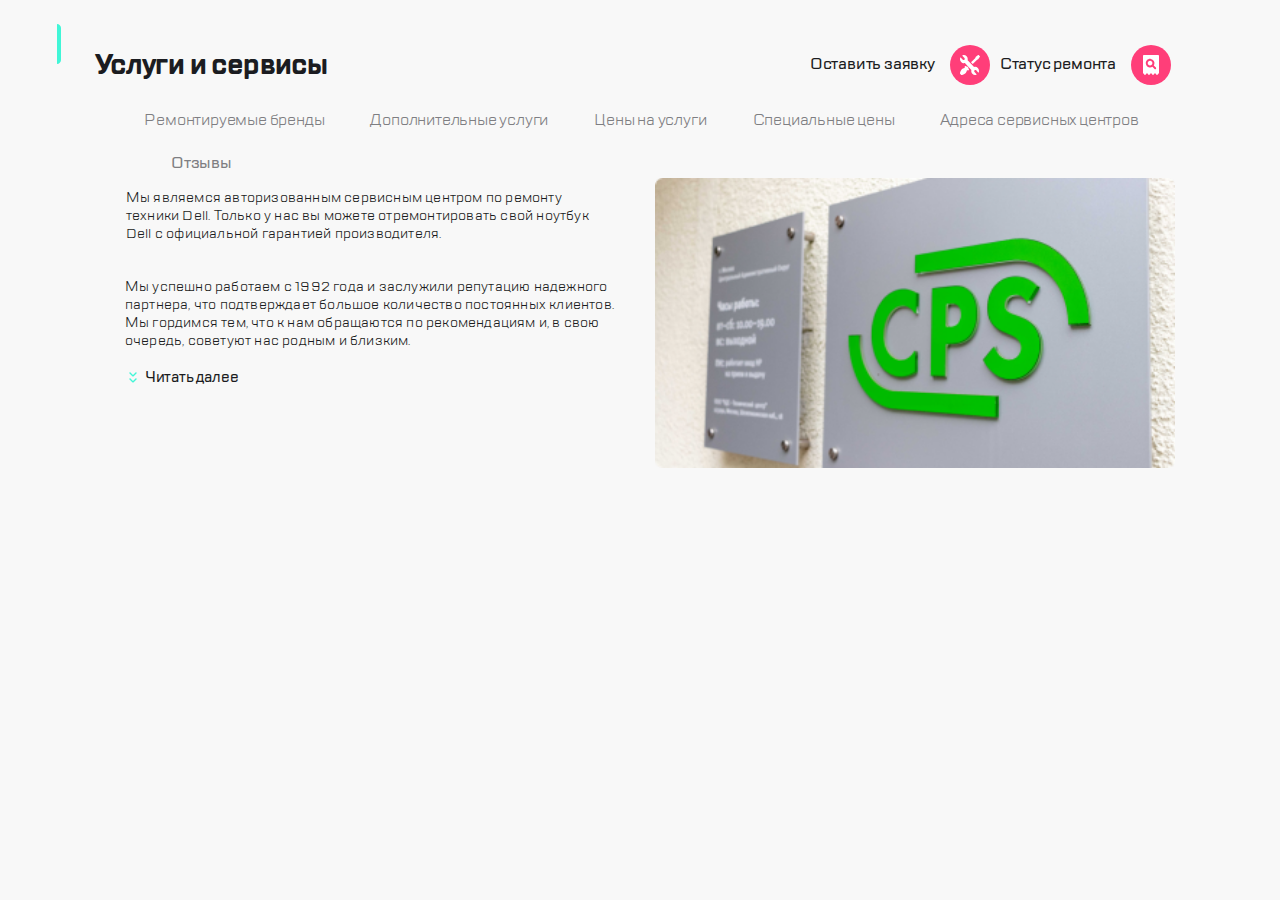
<file: index.html>
<!DOCTYPE html>
<html lang="en">

<head>
    <link rel="stylesheet" href="style/style.css" />
    <meta charset="UTF-8" />
    <meta name="viewport" content="width=device-width, initial-scale=1.0" />
    <title>CPS</title>
</head>

<body>
    <div class="section-container">
        <div class="main-container">
            <!-- Шапка сайта -->
            <header class="header">
                <!-- Контейнер для элементов внутри шапки сайта -->
                <div class="header-container">
                    <!-- Кнопка 1 -->
                    <button type="button" class="button button--btn-size-s button--item1 btn-reset">
                        <img src="../assets/img/burger.png" alt="Описание изображения">
                    </button>
                    <!-- Логотип внутри шапки сайта -->
                    <svg class="header-container__logo" xmlns="http://www.w3.org/2000/svg" width="98" height="52"
                        viewBox="0 0 98 52" fill="none">
                        <path fill-rule="evenodd" clip-rule="evenodd"
                            d="M36.5703 0.592529C36.018 0.592529 35.5703 1.04024 35.5703 1.59253V5.86748C35.5703 6.41977 36.018 6.86748 36.5703 6.86748H72.8973C83.0242 6.86748 90.9777 14.6641 90.9777 24.757C90.9777 25.0425 91.2092 25.274 91.4948 25.274H96.757C97.0425 25.274 97.274 25.0425 97.274 24.757C97.274 11.2677 86.432 0.592529 72.8973 0.592529H36.5703Z"
                            fill="#6B7B84" stroke="#80949F" stroke-width="0.5" />
                        <path fill-rule="evenodd" clip-rule="evenodd"
                            d="M7.10682 25.7122C7.10682 25.4702 6.91059 25.2739 6.66853 25.2739H1.16436C0.922303 25.2739 0.726074 25.4702 0.726074 25.7122C0.726074 39.3616 10.9493 50.6311 24.1687 51.3686L66.5104 51.4064C67.063 51.4069 67.5113 50.959 67.5113 50.4064V45.8267C67.5113 45.2745 67.0635 44.8267 66.5113 44.8267H25.6265C15.3903 44.7984 7.10682 36.283 7.10682 25.7122Z"
                            fill="#6B7B84" stroke="#80949F" stroke-width="0.5" />
                        <path fill-rule="evenodd" clip-rule="evenodd"
                            d="M28.1415 39.7924C30.8803 39.7924 33.1616 39.2603 35.4149 38.1655L35.5704 38.0199V30.1855L34.7273 31.2649C33.1049 33.0378 30.9259 34.0137 28.4608 34.0137C23.8692 34.0137 19.2575 31.0459 19.2575 25.3738C19.2575 21.0874 22.4381 16.532 28.2993 16.532C29.4688 16.532 32.313 16.8085 34.7232 19.368L35.5704 20.4117V12.6127L35.4218 12.4653C33.1258 11.3147 30.7843 10.7554 28.1137 10.7554C23.5467 10.7554 19.9821 11.9577 17.1438 14.4289C15.3435 15.9777 12.3408 19.4485 12.3408 25.2923C12.3408 29.6131 13.8793 32.9875 17.1669 35.9144C20.2252 38.5962 23.6163 39.7924 28.1415 39.7924Z"
                            fill="#6B7B84" />
                        <path
                            d="M28.1415 39.7924C30.8803 39.7924 33.1616 39.2603 35.4149 38.1655L35.5704 38.0199V30.1855L34.7273 31.2649C33.1049 33.0378 30.9259 34.0137 28.4608 34.0137C23.8692 34.0137 19.2575 31.0459 19.2575 25.3738C19.2575 21.0874 22.4381 16.532 28.2993 16.532C29.4688 16.532 32.313 16.8085 34.7232 19.368L35.5704 20.4117V12.6127L35.4218 12.4653C33.1258 11.3147 30.7843 10.7554 28.1137 10.7554C23.5467 10.7554 19.9821 11.9577 17.1438 14.4289C15.3435 15.9777 12.3408 19.4485 12.3408 25.2923C12.3408 29.6131 13.8793 32.9875 17.1669 35.9144C20.2252 38.5962 23.6163 39.7924 28.1415 39.7924"
                            stroke="#80949F" stroke-width="0.5" />
                        <path fill-rule="evenodd" clip-rule="evenodd"
                            d="M47.9111 17.2888H49.2755C50.5269 17.2888 51.9533 17.3571 53.0328 18.093C53.56 18.4695 54.4445 19.3412 54.4445 20.9246C54.4445 22.0946 53.9274 23.1437 53.0734 23.7984C51.9783 24.5932 50.6768 24.5476 49.6309 24.5476H47.9111V17.2888ZM50.977 29.8179C54.2084 29.8179 56.7377 28.8858 58.4943 27.1298C60.655 24.9735 60.9779 22.0073 60.9779 20.4435C60.9779 18.7703 60.5813 15.5066 57.9212 13.1435C55.7407 11.2328 53.4142 10.7554 50.1324 10.7554H41.3779V39.7924H48.0365V29.8179H50.977Z"
                            fill="#6B7B84" />
                        <path
                            d="M47.9111 17.2888V17.0388H47.6611V17.2888H47.9111ZM53.0328 18.093L53.1782 17.8895L53.1736 17.8864L53.0328 18.093ZM53.0734 23.7984L53.2203 24.0007L53.2254 23.9968L53.0734 23.7984ZM47.9111 24.5476H47.6611V24.7976H47.9111V24.5476ZM58.4943 27.1298L58.3177 26.9529L58.3175 26.953L58.4943 27.1298ZM57.9212 13.1435L58.0872 12.9566L58.086 12.9555L57.9212 13.1435ZM41.3779 10.7554V10.5054H41.1279V10.7554H41.3779ZM41.3779 39.7924H41.1279V40.0424H41.3779V39.7924ZM48.0365 39.7924V40.0424H48.2865V39.7924H48.0365ZM48.0365 29.8179V29.5679H47.7865V29.8179H48.0365ZM47.9111 17.5388H49.2755V17.0388H47.9111V17.5388ZM49.2755 17.5388C50.5326 17.5388 51.8839 17.6123 52.892 18.2995L53.1736 17.8864C52.0227 17.1019 50.5212 17.0388 49.2755 17.0388V17.5388ZM52.8875 18.2964C53.3751 18.6447 54.1945 19.4495 54.1945 20.9246H54.6945C54.6945 19.233 53.7448 18.2943 53.1782 17.8895L52.8875 18.2964ZM54.1945 20.9246C54.1945 22.0205 53.7107 22.9948 52.9213 23.5999L53.2254 23.9968C54.1441 23.2926 54.6945 22.1687 54.6945 20.9246H54.1945ZM52.9265 23.596C51.9091 24.3345 50.6971 24.2976 49.6309 24.2976V24.7976C50.6564 24.7976 52.0475 24.8519 53.2202 24.0007L52.9265 23.596ZM49.6309 24.2976H47.9111V24.7976H49.6309V24.2976ZM48.1611 24.5476V17.2888H47.6611V24.5476H48.1611ZM50.977 30.0679C54.2568 30.0679 56.8563 29.1207 58.671 27.3066L58.3175 26.953C56.6191 28.6509 54.1599 29.5679 50.977 29.5679V30.0679ZM58.6709 27.3068C60.9029 25.0793 61.2279 22.0287 61.2279 20.4435H60.7279C60.7279 21.9859 60.407 24.8678 58.3177 26.9529L58.6709 27.3068ZM61.2279 20.4435C61.2279 18.7422 60.8263 15.3898 58.0872 12.9566L57.7552 13.3304C60.3363 15.6233 60.7279 18.7983 60.7279 20.4435H61.2279ZM58.086 12.9555C55.84 10.9874 53.4417 10.5054 50.1324 10.5054V11.0054C53.3867 11.0054 55.6415 11.4782 57.7564 13.3315L58.086 12.9555ZM50.1324 10.5054H41.3779V11.0054H50.1324V10.5054ZM41.1279 10.7554V39.7924H41.6279V10.7554H41.1279ZM41.3779 40.0424H48.0365V39.5424H41.3779V40.0424ZM48.2865 39.7924V29.8179H47.7865V39.7924H48.2865ZM48.0365 30.0679H50.977V29.5679H48.0365V30.0679Z"
                            fill="#80949F" />
                        <path fill-rule="evenodd" clip-rule="evenodd"
                            d="M80.953 24.4687C79.5053 23.1861 77.4846 22.4425 75.1911 21.6713C73.5569 21.1027 72.6565 20.7894 72.0562 20.2421C71.5824 19.8399 71.3712 19.4033 71.3712 18.8262C71.3712 17.5622 72.2301 16.2113 74.6414 16.2113C76.2801 16.2113 77.6521 16.912 78.7197 18.293L79.1435 18.8414L82.6597 14.3656L82.3392 14.0445C80.1886 11.8924 77.3548 10.7554 74.1439 10.7554C67.6657 10.7554 64.7658 14.9699 64.7658 19.1468C64.7658 21.3882 65.5651 23.196 67.1367 24.5175C68.5437 25.7234 70.2595 26.3991 71.9054 26.9507L72.0914 27.0123C73.553 27.4954 75.0646 27.9954 75.9674 28.8034C76.5955 29.3805 76.8754 30.0076 76.8754 30.8367C76.8754 32.7368 75.379 34.0137 73.152 34.0137C71.3916 34.0137 69.0735 33.1508 67.8471 30.7296L67.5263 30.0953L63.1558 34.1411L63.4135 34.5056C64.8079 36.4801 67.9545 39.7924 73.3594 39.7924C79.3191 39.7924 83.4817 35.9608 83.4817 30.4751C83.4817 27.3374 82.1051 25.4752 80.953 24.4687Z"
                            fill="#6B7B84" />
                        <path
                            d="M80.953 24.4687C79.5053 23.1861 77.4846 22.4425 75.1911 21.6713C73.5569 21.1027 72.6565 20.7894 72.0562 20.2421C71.5824 19.8399 71.3712 19.4033 71.3712 18.8262C71.3712 17.5622 72.2301 16.2113 74.6414 16.2113C76.2801 16.2113 77.6521 16.912 78.7197 18.293L79.1435 18.8414L82.6597 14.3656L82.3392 14.0445C80.1886 11.8924 77.3548 10.7554 74.1439 10.7554C67.6657 10.7554 64.7658 14.9699 64.7658 19.1468C64.7658 21.3882 65.5651 23.196 67.1367 24.5175C68.5437 25.7234 70.2595 26.3991 71.9054 26.9507L72.0914 27.0123C73.553 27.4954 75.0646 27.9954 75.9674 28.8034C76.5955 29.3805 76.8754 30.0076 76.8754 30.8367C76.8754 32.7368 75.379 34.0137 73.152 34.0137C71.3916 34.0137 69.0735 33.1508 67.8471 30.7296L67.5263 30.0953L63.1558 34.1411L63.4135 34.5056C64.8079 36.4801 67.9545 39.7924 73.3594 39.7924C79.3191 39.7924 83.4817 35.9608 83.4817 30.4751C83.4817 27.3374 82.1051 25.4752 80.953 24.4687"
                            stroke="#80949F" stroke-width="0.5" />
                    </svg>
                    <!-- Вертикальная черта -->
                    <svg class="header-container__item with-background" width="2" height="32" viewBox="0 0 2 32"
                        fill="none" xmlns="http://www.w3.org/2000/svg">
                        <rect class="custom-background" width="2" height="32" rx="1" fill="#EAEAEA" />
                    </svg>
                </div>
                <!-- Кнопка 5 -->
                <button type="button" class="button button--btn-size-s button--item5  btn-reset">
                    <img src="../assets/img/repair.png" alt="Описание изображения">
                </button>
                <!-- Кнопка 6 -->
                <button type="button" class="button button--btn-size-s button--item6  btn-reset">
                    <img src="../assets/img/checkstatus.png" alt="Описание изображения">
                </button>
                <!-- Кнопка 2 -->
                <button type="button" class="button button--btn-size-s button--item2 button--btn-768 btn-reset">
                    <img src="../assets/img/call.png" alt="Описание изображения">
                </button>
                <!-- Кнопка 3 -->
                <button type="button" class="button button--btn-size-s button--item3 button--btn-768 btn-reset">
                    <img src="../assets/img/chat.png" alt="Описание изображения">
                </button>
                <!-- Кнопка 4 -->
                <button type="button" class="button button--btn-size-s button--item4 button--btn-768 btn-reset">
                    <img src="../assets/img/profile.png" alt="Описание изображения">
                </button>

        </div>
    </div>
    </div>
    <div class="container-1120-header">
        <svg class="active-field active-field--position-r" xmlns="http://www.w3.org/2000/svg" width="4" height="40"
            viewBox="0 0 4 40" fill="none">
            <path fill-rule="evenodd" clip-rule="evenodd"
                d="M4 4C4 1.79086 2.20914 0 0 0V40C2.20914 40 4 38.2091 4 36V4Z" fill="#41F6D7" />
        </svg>
        <h1 class="main-title main-title--size-s">Услуги и&nbsp;сервисы</h1>
        <div class="header-btn-container-1120 header-btn-container-1120--display-f">
            <h2 class="second-title second-title--position-r">
                Оставить заявку
            </h2>
            <button type="button" class="button button--btn-display-1120 btn-reset">
                <svg xmlns="http://www.w3.org/2000/svg" width="40" height="40" viewBox="0 0 40 40" fill="none">
                    <rect width="40" height="40" rx="20" fill="#FF3E79" />
                    <path
                        d="M18.2581 23.4583L18.6668 23.0494L16.95 21.3322L16.5412 21.7411L16.3368 21.5367C16.0098 21.1687 15.6828 20.9643 15.3558 21.0052C15.1105 21.0052 14.9061 21.1687 14.7426 21.414C14.4973 21.8229 14.62 22.2726 14.6608 22.5588C14.6608 22.6406 14.7017 22.6815 14.7017 22.7632C14.7017 22.8859 14.7017 23.0494 14.4156 23.0903C14.0068 23.213 13.4754 23.3356 12.944 23.6218C12.2082 24.0307 11.7176 24.3987 11.4315 24.7666C9.91902 26.7291 10.0008 28.4055 10.0008 28.4872C10.0008 28.6099 10.0417 28.6917 10.1234 28.7325L11.2271 29.8773C11.3089 29.9591 11.3906 30 11.4724 30C11.4724 30 11.5133 30 11.595 30C12.0038 30 13.4754 29.9182 15.1922 28.569C15.5601 28.2828 15.928 27.7922 16.3368 27.0562C16.623 26.5656 16.7865 26.0341 16.8682 25.5844C16.95 25.2982 17.0726 25.2982 17.1953 25.2982C17.2361 25.2982 17.3179 25.339 17.3996 25.339C17.5631 25.3799 17.7267 25.4208 17.931 25.4208C18.1354 25.4208 18.3398 25.3799 18.5442 25.2573C18.7895 25.0937 18.953 24.8893 18.9939 24.644C19.0347 24.3169 18.8712 23.9898 18.5033 23.7036L18.2581 23.4583Z"
                        fill="white" />
                    <path
                        d="M26.884 14.8784L28.0188 14.326C28.0609 14.2835 28.1449 14.241 28.1869 14.1986L29.9101 11.8616C30.0362 11.6916 30.0362 11.4367 29.8681 11.3092L28.6913 10.1195C28.5652 9.99199 28.313 9.9495 28.1449 10.077L25.8333 11.8191C25.7913 11.8616 25.7493 11.9041 25.7072 11.989L25.1609 13.1363L21 17.2154L22.7652 19L26.884 14.8784Z"
                        fill="white" />
                    <path
                        d="M27.8527 23.0448C26.8636 22.0036 25.4393 21.6288 24.0941 22.0036L17.6453 15.1733C17.7244 14.7985 17.764 14.4653 17.764 14.0905C17.764 13.0493 17.3683 12.0081 16.6166 11.2167C15.588 10.0923 14.045 9.71742 12.6207 10.2172C12.5416 10.2588 12.4229 10.3838 12.3833 10.5504C12.3833 10.6753 12.4229 10.8003 12.502 10.9252L14.4406 12.966C14.8758 13.4241 14.8758 14.2154 14.4406 14.6735C14.0054 15.1317 13.2537 15.1317 12.8185 14.6735L10.8799 12.6328C10.7612 12.5495 10.6425 12.5078 10.4843 12.5495C10.3656 12.5495 10.2469 12.6744 10.2073 12.7994C9.73256 14.2571 10.0886 15.8813 11.1173 16.9642C11.8294 17.7555 12.8581 18.172 13.8867 18.172C14.2032 18.172 14.5593 18.1303 14.8758 18.047L21.3642 24.8773C21.0082 26.2933 21.4038 27.7927 22.3533 28.8339C23.105 29.6252 24.0546 30 25.0832 30C25.5184 30 25.914 29.9167 26.3492 29.7918C26.4679 29.7501 26.5866 29.6252 26.6262 29.5002C26.6658 29.3753 26.6262 29.2087 26.5075 29.1254L24.5689 27.0846C24.3711 26.8764 24.2128 26.5432 24.2128 26.21C24.2128 25.8768 24.3315 25.5853 24.5689 25.3354C24.8063 25.0855 25.0832 24.9606 25.3997 24.9606C25.7162 24.9606 25.9932 25.0855 26.2306 25.3354L28.1692 27.3762C28.2879 27.4595 28.4065 27.5011 28.5252 27.5011C28.6439 27.4595 28.7626 27.3762 28.8022 27.2512C28.9209 26.8348 29 26.3766 29 25.9185C29 24.8356 28.6044 23.7944 27.8527 23.0448Z"
                        fill="white" />
                </svg>
            </button>
            <h2 class="second-title second-title--position-r">
                Статус ремонта
            </h2>
            <button type="button" class="button button--btn-display-1120 btn-reset">
                <svg xmlns="http://www.w3.org/2000/svg" width="40" height="40" viewBox="0 0 40 40" fill="none">
                    <rect width="40" height="40" rx="20" fill="#FF3E79" />
                    <path fill-rule="evenodd" clip-rule="evenodd"
                        d="M12 11C12 10.4477 12.4477 10 13 10H27C27.5523 10 28 10.4477 28 11V28.5C27.1716 28.5 26.5001 29.1715 26.5 29.9999H25.5C25.4999 29.1715 24.8284 28.5 24 28.5C23.1716 28.5 22.5001 29.1715 22.5 29.9999H21.5C21.4999 29.1715 20.8284 28.5 20 28.5C19.1716 28.5 18.5001 29.1715 18.5 29.9999H17.5C17.4999 29.1715 16.8284 28.5 16 28.5C15.1716 28.5 14.5001 29.1715 14.5 29.9999H13.5C13.4999 29.1715 12.8284 28.5 12 28.5V11ZM21.4164 21.7884C20.5536 22.3444 19.4704 22.5936 18.3296 22.3827C16.5275 22.0472 15.0896 20.5327 14.8595 18.7114C14.4952 15.8261 16.9493 13.4201 19.8538 13.8802C21.656 14.1678 23.1035 15.644 23.4007 17.4365C23.5828 18.5485 23.324 19.5741 22.7872 20.4273L24.8961 22.5265C25.2699 22.9004 25.2699 23.5138 24.8961 23.8877C24.5126 24.2711 23.8991 24.2711 23.5253 23.8973L21.4164 21.7884ZM16.7059 18.0588C16.7059 16.76 17.76 15.7059 19.0588 15.7059C20.3576 15.7059 21.4118 16.76 21.4118 18.0588C21.4118 19.3576 20.3576 20.4118 19.0588 20.4118C17.76 20.4118 16.7059 19.3576 16.7059 18.0588Z"
                        fill="white" />
                </svg>
            </button>
        </div>
    </div>
    </header>
    <nav class="main-nav">
        <ul class="main-nav__list main-nav__list--display-f">
            <li class="main-nav__list-item">
                <a class="main-nav__link main-nav__link--indent" href="#">
                    Ремонтируемые бренды</a>
            </li>
            <li class="main-nav__list-item">
                <a class="main-nav__link main-nav__link--indent" href="#">
                    Дополнительные услуги</a>
            </li>
            <li class="main-nav__list-item">
                <a class="main-nav__link main-nav__link--indent" href="#">
                    Цены на&nbsp;услуги</a>
            </li>
            <li class="main-nav__list-item">
                <a class="main-nav__link main-nav__link--indent" href="#">Специальные цены</a>
            </li>
            <li class="main-nav__list-item">
                <a class="main-nav__link main-nav__link--indent" href="#">Адреса сервисных центров</a>
            </li>
        </ul>
        <button type="button" class="review-button button--display-n btn-reset ">
            Отзывы
        </button>
    </nav>
    <section class="main-section">
        <div class="section-container-paragraph">
            <p class="main-section__paragraph main-section__paragraph--size-s">
                Мы&nbsp;являемся авторизованным сервисным центром по&nbsp;ремонту
                техники Dell. Только у&nbsp;нас вы&nbsp;можете отремонтировать свой
                ноутбук Dell с&nbsp;официальной гарантией производителя.
            </p>
            <p class="main-section__paragraph main-section__paragraph--size-l">
                Мы&nbsp;успешно работаем с&nbsp;1992 года и&nbsp;заслужили репутацию
                надежного партнера, что подтверждает большое количество постоянных
                клиентов. Мы&nbsp;гордимся тем, что к&nbsp;нам обращаются
                по&nbsp;рекомендациям&nbsp;и, в&nbsp;свою очередь, советуют нас
                родным и&nbsp;близким.
            </p>
            <button type="button"
                class="main-section__btn main-section__btn--border-n main-section__btn--text-f btn-reset">
                <svg width="24" height="24" viewBox="0 0 24 24" fill="none" xmlns="http://www.w3.org/2000/svg">
                    <path fill-rule="evenodd" clip-rule="evenodd"
                        d="M14.5001 7.50008L12.0001 10.0001L9.50008 7.50008C9.22393 7.22393 8.77622 7.22393 8.50008 7.50008C8.22393 7.77622 8.22393 8.22393 8.50008 8.50008L11.293 11.293C11.6835 11.6835 12.3167 11.6835 12.7072 11.293L15.5001 8.50008C15.7762 8.22393 15.7762 7.77622 15.5001 7.50008C15.2239 7.22393 14.7762 7.22393 14.5001 7.50008ZM14.5001 13.5001L12.0001 16.0001L9.50008 13.5001C9.22393 13.2239 8.77622 13.2239 8.50008 13.5001C8.22393 13.7762 8.22393 14.2239 8.50008 14.5001L11.293 17.293C11.6835 17.6835 12.3167 17.6835 12.7072 17.293L15.5001 14.5001C15.7762 14.2239 15.7762 13.7762 15.5001 13.5001C15.2239 13.2239 14.7762 13.2239 14.5001 13.5001Z"
                        fill="#41F6D7" />
                </svg>
                Читать далее
            </button>
        </div>
        <div class="section-container-img">
            <img class="main-section__img main-section__img--size-320" src="assets/img/img.png"
                alt="график работы и название нашей компании, CPS" />
            <img class="main-section__img main-section__img--size-768" src="assets/img/img.png"
                alt="график работы и название нашей компании, 'CPS'" />
            <img class="main-section__img main-section__img--size-1120" src="assets/img/img.png"
                alt="график работы и название нашей компании, 'CPS'" />
        </div>
    </section>
    </div>
    </div>
</body>

</html>
</file>
<file: style/style.css>
body {
    margin: 0;
    background-color: #f8f8f8;
    font-family: 'TT Lakes';
}


@font-face {
    font-family: 'TT Lakes';
    src: local("TT Lakes Regular"),
        url('../assets/font/TTLakes-Regular.woff') format("woff"),
        url('../assets/font/TTLakes-Regular.eot') format('embedded-opentype');
    font-weight: 400;
    font-style: normal;
    font-display: swap;
}

@font-face {
    font-family: 'TT Lakes';
    src: local("TT Lakes Medium"),
        url('../assets/font/TTLakes-Medium.woff') format("woff"),
        url('assets/font/TTLakes-Medium.eot') format('embedded-opentype');
    font-weight: 500;
    font-style: normal;
    font-display: swap;
}

@font-face {
    font-family: 'TT Lakes';
    src: local("TT Lakes Bold"),
        url('../assets/font/TTLakes-Bold.woff') format("woff"),
        url('../assets/font/TTLakes-Bold.eot') format('embedded-opentype');
    font-weight: 700;
    font-style: normal;
    font-display: swap;
}

.main-container {
    min-width: 320px;
}

.header {
    max-height: 88px;
}

.header-container {
    display: flex;
    min-height: 88px;
    align-items: center;
    background-color: #fff;
    flex-wrap: nowrap;
}

.button {
    display: flex;
    flex-wrap: nowrap;
    background-color: transparent;
    border: none;
    padding: 0;
}

.button--item1 {
    background-image: url("../assets/img/burger.png");
    margin-left: 15px;
}

.button--item2 {
    background-image: url("../assets/img/call.png");
}

.button--item3 {
    background-image: url("../assets/img/chat.png");
}

.button--item4 {
    background-image: url("../assets/img/profile.png");
}

.custom-background {
    background-image: url("http://www.w3.org/2000/svg");
    width: 2px;
    height: 32px;
}

.button--item5 {
    background-image: url("../assets/img/repair.png");
    margin-top: -64px;
    margin-left: 200px;
}

.button--item6 {
    background-image: url("../assets/img/checkstatus.png");
    margin-top: -40px;
    margin-left: 260px;
}

.header-container__logo {
    margin-left: -8px;
    margin-right: 15x;
}

.button--btn-768 {
    display: none;
}

.button--btn-size-s:nth-child(1) {
    margin-left: 16px;
}

.button--btn-size-s {
    margin-right: 16px;
}

.btn-reset {
    padding: 0;
    border: none;
    background-color: transparent;
    cursor: pointer;
    border-radius: 50%;
}


.header-container__item--display-n {
    display: none;
}

.header-container__item {
    margin-right: 20px;
    margin-left: 4px;
}

.header-container__logo {
    margin-right: 10px;
}

.button--btn-size-s {
    margin-right: 16px;
}

.header-container__item {
    margin-right: 20px;
    margin-left: 4px;
}

.button--btn-size-s {
    margin-right: 16px;
}

.container-1120-header {
    display: flex;
}

.active-field--position-r {
    margin-top: 24px;
}

.main-title--size-s {
    display: inline-block;
    min-width: 233px;
    min-height: 40px;
    margin-top: 23px;
    padding: 2px;
    margin-left: 12px;
    margin-bottom: 0;
}

.main-title {
    color: #1b1c21;
    font-family: TT Lakes;
    font-size: 26px;
    font-style: normal;
    font-weight: 550;
    line-height: 40px;
    letter-spacing: -0.6px;
}

.second-title--position-r {
    display: none;
}

.second-title {
    color: #1b1c21;
    text-align: right;
    font-family: TT Lakes;
    font-size: 16px;
    font-style: normal;
    font-weight: 500;
    line-height: 24px;
    letter-spacing: -0.2px;
}

.button--btn-display-1120 {
    display: none;
}

.btn-reset {
    padding: 0;
    border: none;
    background-color: transparent;
    cursor: pointer;
    border-radius: 50%;
}

.main-nav__list--display-f {
    display: flex;
    min-height: 80px;
    white-space: nowrap;
    overflow: auto;
    -webkit-overflow-scrolling: touch;
    scrollbar-width: none;
    -ms-overflow-style: none;
    padding: 0;
    margin: 0 auto;
}

ul {
    list-style: none;
}

.main-nav__list-item:nth-child(1) {
    margin-left: 17px;
}

a {
    color: inherit;
    text-decoration: none;
}

.main-nav__list-item:nth-child(5) {
    margin-right: 0;
}

.main-nav__link--indent {
    width: 4px;
    height: 40px;
    top: 108px;
    left: 0px;
    box-sizing: border-box;
}

.main-nav__link--indent:hover,
.main-nav__link--indent:focus {
    outline: 5px solid #B8FFEC;
    outline-offset: -5px;

}

.review-button {
    width: 120px;
    height: 30px;
    top: 108px;
    left: 0px;
    border-radius: 0%;
    box-sizing: border-box;
}

.review-button:hover,
.review-button:focus {
    outline: 5px solid #B8FFEC;
    border-radius: 0;
}


.main-nav__list-item {
    color: #7e7e82;
    font-family: TT Lakes;
    font-size: 16px;
    font-style: normal;
    font-weight: 400;
    line-height: 24px;
    letter-spacing: -0.2px;
    margin-top: 20px;
    margin-right: auto;
}

.main-nav__link--indent {
    box-sizing: border-box;
    padding: 8px 16px;
    border-radius: 6px;
    margin-right: 14px;
}

a {
    color: inherit;
    text-decoration: none;
}

.button--display-n {
    display: none;
}

.review-button {
    color: #7e7e82;
    font-family: TT Lakes;
    font-size: 16px;
    font-style: normal;
    font-weight: 500;
    line-height: 24px;
    letter-spacing: -0.2px;
}

.main-section__paragraph--size-s {
    margin-left: 16px;
    margin-right: 11px;
    margin-top: 0;
    max-width: 492px;
    min-height: 50px;
    padding: 5px;
}

.main-section__paragraph--size-l {
    display: none;
}

.main-section__paragraph {
    color: #1b1c21;
    font-family: TT Lakes;
    font-size: 14px;
    font-style: normal;
    font-weight: 400;
    line-height: 18px;
    letter-spacing: 0.2px;
}

.main-section__btn--text-f {
    color: #1b1c21;
    font-family: TT Lakes;
    font-size: 15px;
    font-style: normal;
    font-weight: 500;
    line-height: 24px;
    letter-spacing: -0.2px;
}

.main-section__btn--border-n {
    display: flex;
    justify-content: center;
    align-items: center;
    margin-top: 0;
    margin-left: 16px;
    margin-right: auto;
    margin-bottom: 16px;
    max-width: 120px;
    min-height: 30px;
}

.btn-reset {
    padding: 0;
    border: none;
    background-color: transparent;
    cursor: pointer;
    border-radius: 50%;
}

.section-container-img {
    text-align: center;
}

.main-section__img--size-320 {
    display: inline-block;
    max-width: 100%;
    margin-bottom: 15px;
    max-height: 100%;
}

.main-section__img--size-768 {
    display: none;
}

.main-section__img--size-1120 {
    display: none;
}

.header-btn-container-1120 {
    display: none;
}

@media screen and (min-width: 767px) and (max-width: 1119px) {
    body {
        margin: 0;
        background-color: #f8f8f8;
    }

    .header-container {
        display: flex;
        min-height: 88px;
        align-items: center;
        background-color: #fff;
        flex-grow: 1;
    }


    .button {
        display: flex;
        flex-wrap: nowrap;
        background-color: transparent;
        border: none;
        padding: 0;
    }

    .button--item1 {
        background-image: url("../assets/img/burger.png");
        margin-left: 15px;

    }

    .button--item2 {
        background-image: url("../assets/img/call.png");
        margin-top: -40px;
        margin-left: 470px;
    }

    .button--item3 {
        background-image: url("../assets/img/chat.png");
        margin-top: -40px;
        margin-left: 525px;
    }

    .button--item4 {
        background-image: url("../assets/img/profile.png");
        margin-top: -40px;
        margin-left: 580px;
        position: relative;
    }

    .custom-background {
        background-image: url("http://www.w3.org/2000/svg");
        width: 2px;
        height: 32px;
        margin-left: -90px;
    }

    .button--item5 {
        background-image: url("../assets/img/repair.png");
        margin-top: -64px;
        margin-left: 650px;
    }

    .button--item6 {
        background-image: url("../assets/img/checkstatus.png");
        margin-top: -40px;
        margin-left: 705px;

    }






    .header-container__logo {
        margin-left: -2px;
        margin-right: 10px;
    }

    .header-container__item--display-n {
        display: inline-flex;
    }

    .btn-reset {
        padding: 0;
        border: none;
        background-color: transparent;
        cursor: pointer;
        border-radius: 50%;
    }

    .main-nav__list-item {
        color: #7e7e82;
        font-family: TT Lakes;
        font-size: 16px;
        font-style: normal;
        font-weight: 500;
        line-height: 24px;
        letter-spacing: -0.2px;
        margin-top: 20px;
        margin-right: auto;
    }

    .main-nav__link--indent {
        padding: 8px 16px;
        border-radius: 6px;
        margin-right: 14px;
    }

    .main-section__paragraph {
        display: block;
        color: #1b1c21;
        width: 312px;
        top: 256px;
        left: 24px;
        height: 160px;
        overflow: hidden;
        font-family: TT Lakes;
        font-size: 14px;
        font-style: normal;
        font-weight: 400;
        line-height: 18px;
        letter-spacing: 0.2px;
        margin-top: 6px;
    }

    .main-section__paragraph--size-l {
        height: 50px;
        margin-top: -66px;
        margin-left: 20px;
    }

    .main-section__btn--border-n {
        margin: 10px 20px;

    }

    .main-section__btn--text-f {
        color: #1b1c21;
        font-family: TT Lakes;
        font-size: 15px;
        font-style: normal;
        font-weight: 500;
        line-height: 24px;
        letter-spacing: -0.2px;
    }

    .section-container-img {
        text-align: center;
    }

    .main-section__img--size-768 {
        display: block;
        width: 311.35px;
        height: 179px;
        margin-top: -220px;
        margin-left: 400px;

    }

    .main-section__img--size-1120 {
        display: none;
    }

    .main-section__img--size-320 {
        display: none;

    }

    .button--item4::after {
        content: "";
        position: absolute;
        width: 2px;
        height: 32px;
        background-color: #EAEAEA;

        top: 5px;
        left: 56px;
        /* Изменил значение right на 0 */
    }


}

@media screen and (min-width: 1120px) {
    body {
        margin: 0;
        background-color: #f8f8f8;
        overflow: hidden;
        display: flex;
        flex-direction: column;
        align-items: center;
        min-height: 100vh;

    }

    .main-title {
        color: #1b1c21;
        font-family: TT Lakes;
        font-size: 28px;
        font-style: normal;
        font-weight: 700;
        line-height: 40px;
        letter-spacing: -0.6px;
    }

    .main-title--size-s {
        display: inline-block;
        min-width: 233px;
        min-height: 40px;
        margin-top: 43px;
        padding: 2px;
        margin-left: 32px;
        margin-bottom: 0;
    }

    .second-title--position-r,
    .button--btn-display-1120,
    .main-section__paragraph--size-l {
        display: block !important;

    }

    .header-container {
        display: none;
    }

    .header-btn-container-1120--display-f {
        display: flex;
        margin-left: 420px;
        margin-top: 45px;
        margin-right: 42px;
        padding-right: 10px;
        padding-left: 50px;
    }

    .second-title--position-r {
        display: block;
        max-width: 125px;
        min-height: 24px;
        margin-right: 15px;
        margin-bottom: 0px;
        margin-top: 7px;
        padding-right: 0px;
        padding-left: 0px;
        margin-left: 10px;
        white-space: nowrap;
    }

    .button--display-n {
        display: block;
        margin-top: -20px;
        margin-left: 30px;
    }

    .main-section__paragraph {
        display: block;
        color: #1b1c21;
        width: 490px;
        top: 256px;
        left: 24px;
        height: 160px;
        /* Начальная высота */
        overflow: hidden;
        /* Обрезать содержимое, выходящее за пределы блока */
        font-family: TT Lakes;
        font-size: 14px;
        font-style: normal;
        font-weight: 400;
        line-height: 18px;
        letter-spacing: 0.2px;
        margin-top: 6px;
    }

    .main-section__paragraph--size-s {
        max-width: 590px;
        min-height: 40px;
        color: #1b1c21;
        font-family: TT Lakes;
        font-size: 14px;
        font-style: normal;
        font-weight: 400;
        line-height: 18px;
        letter-spacing: 0.2px;
    }

    .main-section__paragraph--size-l {
        display: inline-block;
        margin-top: -90px;
        margin-left: 20px;
        max-width: 590px;
        min-height: 70px;
        color: #1b1c21;
        font-family: TT Lakes;
        font-size: 14px;
        font-style: normal;
        font-weight: 400;
        line-height: 18px;
        letter-spacing: 0.2px;
    }

    .main-section__btn--border-n {
        margin-top: -90px;
    }

    .main-section__img--size-768 {
        display: none;

    }

    .main-section__img--size-1120 {
        display: block;
        width: 520.35px;
        height: 290px;
        margin-top: -230px;
        margin-left: 550px;

    }

    .main-section__img--size-320 {
        display: none;
    }
}
</file>
